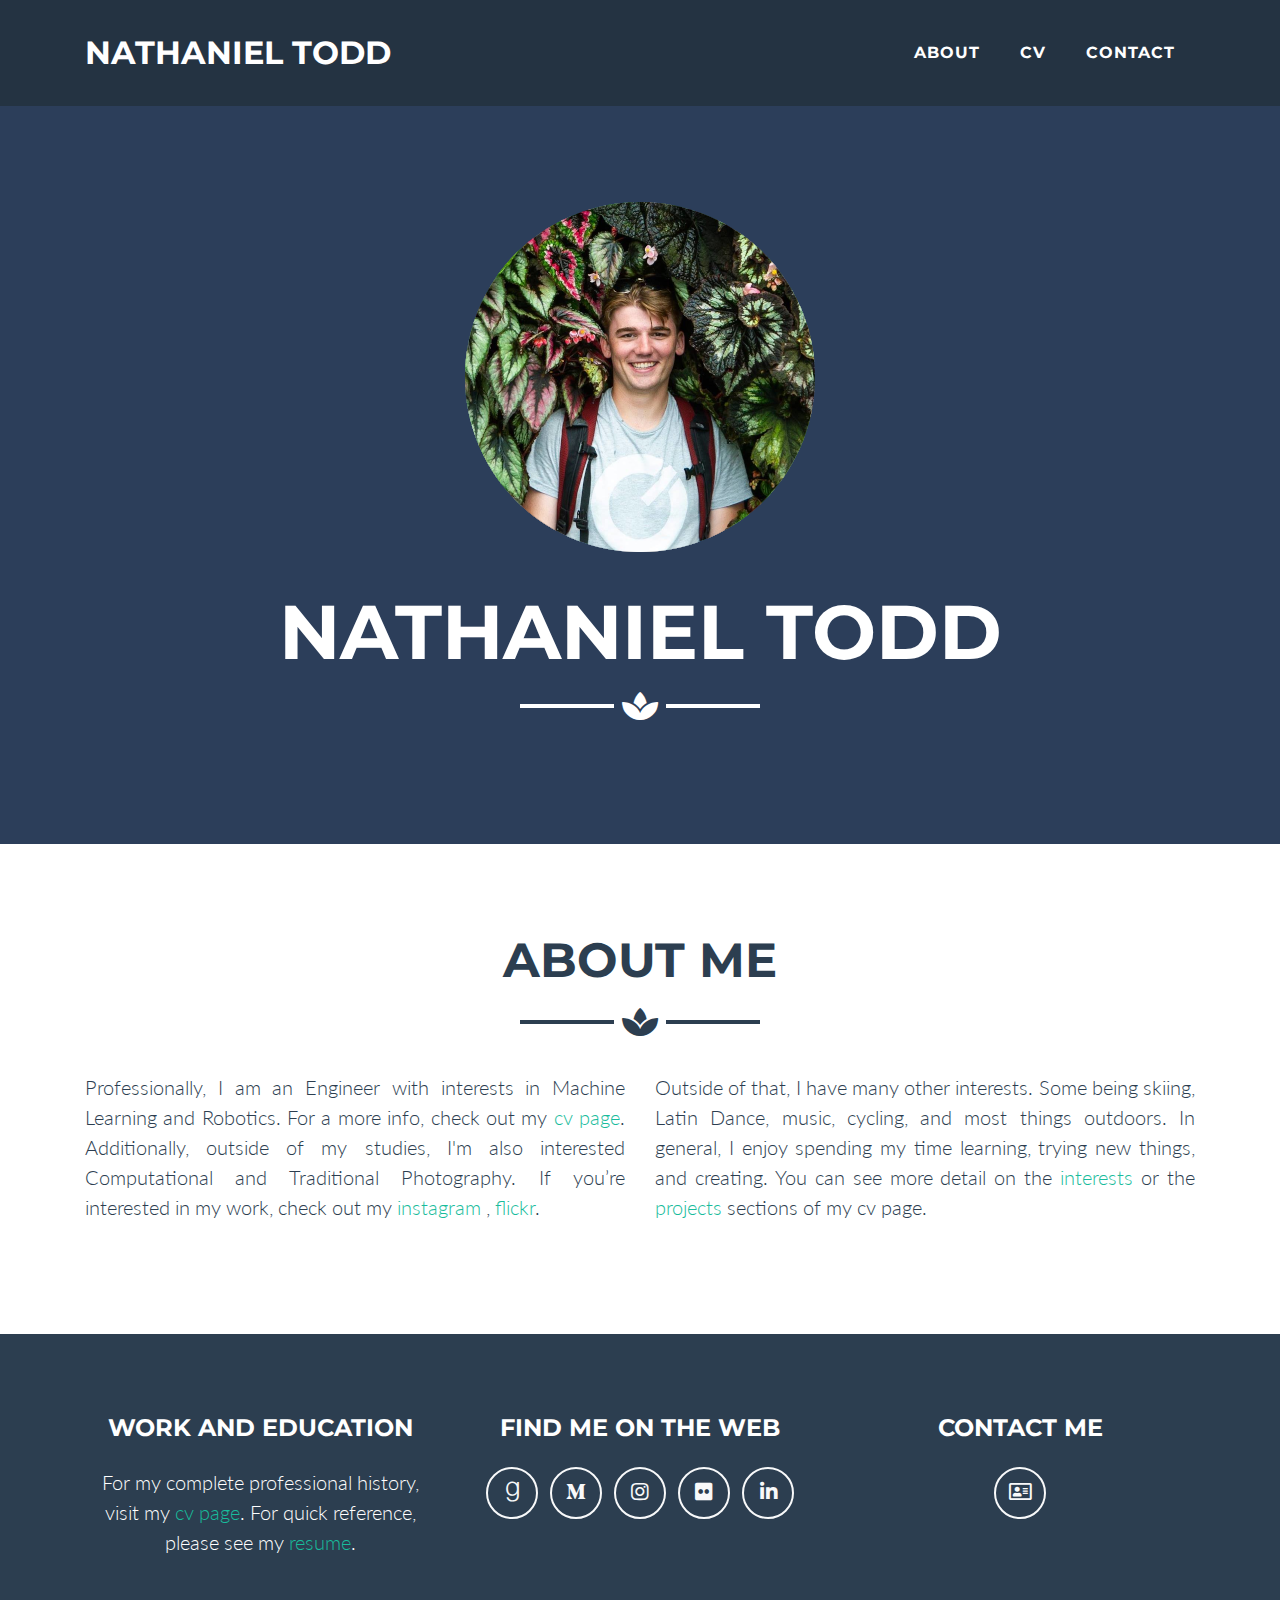
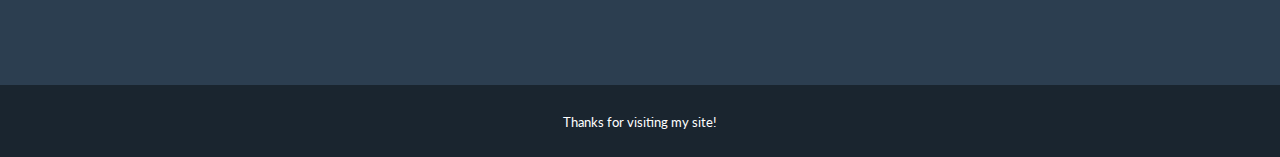
<file: index.html>
<!DOCTYPE html>
<html lang="en">

<head>

  <meta charset="utf-8">
  <meta name="viewport" content="width=device-width, initial-scale=1, shrink-to-fit=no">
  <meta name="description" content="">
  <meta name="author" content="">

  <title>Nathaniel Todd</title>

  <!-- Bootstrap core CSS -->
  <link href="vendor/bootstrap/css/bootstrap.min.css" rel="stylesheet">

  <!-- Custom fonts for this template -->
  <link href="vendor/fontawesome-free/css/all.min.css" rel="stylesheet" type="text/css">
  <link href="https://fonts.googleapis.com/css?family=Montserrat:400,700" rel="stylesheet" type="text/css">
  <link href="https://fonts.googleapis.com/css?family=Lato:400,700,400italic,700italic" rel="stylesheet" type="text/css">

  <!-- Plugin CSS -->
  <link href="vendor/magnific-popup/magnific-popup.css" rel="stylesheet" type="text/css">

  <!-- Custom styles for this template -->
  <link href="css/freelancer.css" rel="stylesheet">

</head>

<body id="page-top">

  <!-- Navigation -->
  <nav class="navbar navbar-expand-lg bg-secondary fixed-top text-uppercase" id="mainNav">
    <div class="container">
      <a class="navbar-brand js-scroll-trigger" href="#page-top">Nathaniel Todd</a>
      <button class="navbar-toggler navbar-toggler-right text-uppercase bg-primary text-white rounded" type="button" data-toggle="collapse" data-target="#navbarResponsive" aria-controls="navbarResponsive" aria-expanded="false" aria-label="Toggle navigation">
        Menu
        <i class="fas fa-bars"></i>
      </button>
      <div class="collapse navbar-collapse" id="navbarResponsive">
        <ul class="navbar-nav ml-auto">
          <li class="nav-item mx-0 mx-lg-1">
            <a class="nav-link py-3 px-0 px-lg-3 rounded js-scroll-trigger" href="#about">About</a>
          </li>
<!--           <li class="nav-item mx-0 mx-lg-1">
            <a class="nav-link py-3 px-0 px-lg-3 rounded js-scroll-trigger" href="https://nathanieltodd.github.io/photo/" target="_blank">Photography</a>
          </li> -->
          <li class="nav-item mx-0 mx-lg-1">
            <a class="nav-link py-3 px-0 px-lg-3 rounded js-scroll-trigger" href="https://nathanieltodd.github.io/cv/" target="_blank">CV</a>
          </li>
          <li class="nav-item mx-0 mx-lg-1">
            <a class="nav-link py-3 px-0 px-lg-3 rounded js-scroll-trigger" href="#contact">Contact</a>
          </li>
        </ul>
      </div>
    </div>
  </nav>

  <!-- Header -->
  <header class="masthead bg-primary text-white text-center">
    <div class="container">
      <img class="img-fluid mb-5 d-block mx-auto" src="img/profile.png" alt="">
      <h1 class="text-uppercase mb-0">Nathaniel Todd</h1>
    <hr class="star-light">
      <!--<h2 class="font-weight-light mb-0">Living - Learning - Creating</h2>-->
    </div>
  </header>

  <!-- About Section -->
  <section class="bg-three text-secondary mb-0" id="about">
    <div class="container">
      <h2 class="text-center text-uppercase text-secondary">About Me</h2>
      <hr class="star-dark mb-5">
      <div class="row">
        <div class="col-lg-6 mr-auto">
          <p style="text-align: justify;" class="lead">
          Professionally, I am an Engineer with interests in Machine Learning and Robotics. For a more info, check out my
          <a href="https://nathanieltodd.github.io/cv/" target="_blank">cv page</a>.
          Additionally, outside of my studies, I'm also interested Computational and Traditional Photography.
          If you’re interested in my work, check out my
          <a href="https://www.instagram.com/nathan.takes.photos/?fbclid=IwAR1nwXcFNrribU600mXzk94qZ2Lj-fjxkITPYBwGEH-xFe_nXvJk-RztU5I" target="_blank"> instagram </a>,
          <a href="https://www.flickr.com/photos/166984857@N06/" target="_blank">flickr</a>.
          </p>
        </div>
        <div class="col-lg-6 ml-auto">
          <p style="text-align: justify;" class="lead">
          Outside of that, I have many other interests. Some being skiing, Latin Dance, music, cycling, and most things outdoors. In general, I
          enjoy spending my time learning, trying new things, and creating. You can see more detail on the
          <a href="https://nathanieltodd.github.io/cv/#interests" target="_blank">interests</a> or the
          <a href="https://nathanieltodd.github.io/cv/#projects" target="_blank">projects</a> sections of my cv page.
          </p>
        </div>
      </div>
    </div>
  </section>

   <!-- resume -->
  <footer class="footer text-center" id="contact">
    <div class="container">
      <div class="row">
        <div class="col-md-4">
          <h4 class="text-uppercase mb-4">Work and Education</h4>
          <p class="lead mb-5">For my complete professional history, visit my
            <a href="https://nathanieltodd.github.io/cv/" target="_blank">cv page</a>. For quick reference, please see my
            <a href="http://nathanieltodd.com/cv/pdf/nathanieltodd.pdf" target="_blank">resume</a>.</p>
        </div>
        <div class="col-md-4 mb-5 mb-lg-0">
          <h4 class="text-uppercase mb-4">Find me on the web</h4>
          <ul class="list-inline mb-0">
            <li class="list-inline-item">
              <a class="btn btn-outline-light btn-social text-center rounded-circle" href="https://www.goodreads.com/user/show/76308004-nathaniel" target="_blank">
                <i class="fab fa-goodreads-g"></i>
              </a>
            </li>
            <li class="list-inline-item">
              <a class="btn btn-outline-light btn-social text-center rounded-circle" href="https://medium.com/@NathanielTodd" target="_blank">
                <i class="fab fa-medium-m"></i>
              </a>
            </li>
            <li class="list-inline-item">
              <a class="btn btn-outline-light btn-social text-center rounded-circle" href="https://www.instagram.com/nathan.takes.photos/?fbclid=IwAR1nwXcFNrribU600mXzk94qZ2Lj-fjxkITPYBwGEH-xFe_nXvJk-RztU5I" target="_blank">
                <i class="fab fa-instagram"></i>
              </a>
            </li>
            <li class="list-inline-item">
              <a class="btn btn-outline-light btn-social text-center rounded-circle" href="https://www.flickr.com/photos/166984857@N06/" target="_blank">
                <i class="fab fa-flickr"></i>
              </a>
            </li>
            <li class="list-inline-item">
              <a class="btn btn-outline-light btn-social text-center rounded-circle" href="https://www.linkedin.com/in/nathaniel-todd-79125b139/"  target="_blank">
                <i class="fab fa-fw fa-linkedin-in"></i>
              </a>
            </li>
          </ul>
        </div>
        <div class="col-md-4 mb-5 mb-lg-0">
          <h4 class="text-uppercase mb-4">Contact me</h4>
          <a class="btn btn-outline-light btn-social text-center rounded-circle" href="https://forms.gle/Bfc7u19kTiNagfkW9" target="_blank">
            <i class="far fa-address-card"></i>
          </a>
      </div>
    </div>
  </footer>

  <div class="copyright py-4 text-center text-white">
    <div class="container">
      <small>Thanks for visiting my site!</small>
    </div>
  </div>

  <!-- Scroll to Top Button (Only visible on small and extra-small screen sizes) -->
  <div class="scroll-to-top d-lg-none position-fixed ">
    <a class="js-scroll-trigger d-block text-center text-white rounded" href="#page-top">
      <i class="fa fa-chevron-up"></i>
    </a>
  </div>

  <!-- Bootstrap core JavaScript -->
  <script src="vendor/jquery/jquery.min.js"></script>
  <script src="vendor/bootstrap/js/bootstrap.bundle.min.js"></script>

  <!-- Plugin JavaScript -->
  <script src="vendor/jquery-easing/jquery.easing.min.js"></script>
  <script src="vendor/magnific-popup/jquery.magnific-popup.min.js"></script>

  <!-- Contact Form JavaScript -->
  <script src="js/jqBootstrapValidation.js"></script>
  <script src="js/contact_me.js"></script>

  <!-- Custom scripts for this template -->
  <script src="js/freelancer.min.js"></script>

</body>

</html>
</file>
<file: css/freelancer.css>
/*!
 * Start Bootstrap - Freelancer v5.0.4 (https://startbootstrap.com/template-overviews/freelancer)
 * Copyright 2013-2019 Start Bootstrap
 * Licensed under MIT (https://github.com/BlackrockDigital/startbootstrap-freelancer/blob/master/LICENSE)
 */

body {
  font-family: 'Lato';
}

h1,
h2,
h3,
h4,
h5,
h6 {
  font-weight: 700;
  font-family: 'Montserrat';
}

hr.star-light,
hr.star-dark {
  max-width: 15rem;
  padding: 0;
  text-align: center;
  border: none;
  border-top: solid 0.25rem;
  margin-top: 2.5rem;
  margin-bottom: 2.5rem;
  margin-left: auto;
  margin-right: auto;
}

hr.star-light:after,
hr.star-dark:after {
  position: relative;
  top: -.8em;
  display: inline-block;
  padding: 0 0.25em;
  content: '\f5bb';
  font-family: "Font Awesome 5 Free";
  font-weight: 900;
  font-size: 2em;
}

hr.star-light {
  border-color: #fff;
}

hr.star-light:after {
  color: #fff;
  background-color: rgb(44, 62, 90);
}

hr.star-dark {
  border-color: #2C3E50;
}

hr.star-dark:after {
  color: #2C3E50;
  background-color: white;
}

section {
  padding: 6rem 0;
}

section h2 {
  font-size: 2.25rem;
  line-height: 2rem;
}

@media (min-width: 992px) {
  section h2 {
    font-size: 3rem;
    line-height: 2.5rem;
  }
}

.btn-xl {
  padding: 1rem 1.75rem;
  font-size: 1.25rem;
}

.btn-social {
  width: 3.25rem;
  height: 3.25rem;
  font-size: 1.25rem;
  line-height: 2rem;
}

.scroll-to-top {
  z-index: 1042;
  right: 1rem;
  bottom: 1rem;
  display: none;
}

.scroll-to-top a {
  width: 3.5rem;
  height: 3.5rem;
  background-color: rgba(33, 37, 41, 0.5);
  line-height: 3.1rem;
}

#mainNav {
  padding-top: 1rem;
  padding-bottom: 1rem;
  font-weight: 700;
  font-family: 'Montserrat';
}

#mainNav .navbar-brand {
  color: #fff;
}

#mainNav .navbar-nav {
  margin-top: 1rem;
  letter-spacing: 0.0625rem;
}

#mainNav .navbar-nav li.nav-item a.nav-link {
  color: #fff;
}

#mainNav .navbar-nav li.nav-item a.nav-link:hover {
  color: #18BC9C;
}

#mainNav .navbar-nav li.nav-item a.nav-link:active, #mainNav .navbar-nav li.nav-item a.nav-link:focus {
  color: #fff;
}

#mainNav .navbar-nav li.nav-item a.nav-link.active {
  color: #18BC9C;
}

#mainNav .navbar-toggler {
  font-size: 80%;
  padding: 0.8rem;
}

@media (min-width: 992px) {
  #mainNav {
    padding-top: 1.5rem;
    padding-bottom: 1.5rem;
    -webkit-transition: padding-top 0.3s, padding-bottom 0.3s;
    transition: padding-top 0.3s, padding-bottom 0.3s;
  }
  #mainNav .navbar-brand {
    font-size: 2em;
    -webkit-transition: font-size 0.3s;
    transition: font-size 0.3s;
  }
  #mainNav .navbar-nav {
    margin-top: 0;
  }
  #mainNav .navbar-nav > li.nav-item > a.nav-link.active {
    color: #fff;
    background: #18BC9C;
  }
  #mainNav .navbar-nav > li.nav-item > a.nav-link.active:active, #mainNav .navbar-nav > li.nav-item > a.nav-link.active:focus, #mainNav .navbar-nav > li.nav-item > a.nav-link.active:hover {
    color: #fff;
    background: #18BC9C;
  }
  #mainNav.navbar-shrink {
    padding-top: 0.5rem;
    padding-bottom: 0.5rem;
  }
  #mainNav.navbar-shrink .navbar-brand {
    font-size: 1.5em;
  }
}

header.masthead {
  padding-top: calc(6rem + 72px);
  padding-bottom: 6rem;
}

header.masthead h1 {
  font-size: 3rem;
  line-height: 3rem;
}

header.masthead h2 {
  font-size: 1.3rem;
  font-family: 'Lato';
}

@media (min-width: 992px) {
  header.masthead {
    padding-top: calc(6rem + 106px);
    padding-bottom: 6rem;
  }
  header.masthead h1 {
    font-size: 4.75em;
    line-height: 4rem;
  }
  header.masthead h2 {
    font-size: 1.75em;
  }
}

.portfolio {
  margin-bottom: -15px;
}

.portfolio .portfolio-item {
  position: relative;
  display: block;
  max-width: 25rem;
  margin-bottom: 15px;
}

.portfolio .portfolio-item .portfolio-item-caption {
  -webkit-transition: all ease 0.5s;
  transition: all ease 0.5s;
  opacity: 0;
  background-color: rgba(24, 188, 156, 0.9);
}

.portfolio .portfolio-item .portfolio-item-caption:hover {
  opacity: 1;
}

.portfolio .portfolio-item .portfolio-item-caption .portfolio-item-caption-content {
  font-size: 1.5rem;
}

@media (min-width: 576px) {
  .portfolio {
    margin-bottom: -30px;
  }
  .portfolio .portfolio-item {
    margin-bottom: 30px;
  }
}

.portfolio-modal .portfolio-modal-dialog {
  padding: 3rem 1rem;
  min-height: calc(100vh - 2rem);
  margin: 1rem calc(1rem - 8px);
  position: relative;
  z-index: 2;
  -webkit-box-shadow: 0 0 3rem 1rem rgba(0, 0, 0, 0.5);
  box-shadow: 0 0 3rem 1rem rgba(0, 0, 0, 0.5);
}

.portfolio-modal .portfolio-modal-dialog .close-button {
  position: absolute;
  top: 2rem;
  right: 2rem;
}

.portfolio-modal .portfolio-modal-dialog .close-button i {
  line-height: 38px;
}

.portfolio-modal .portfolio-modal-dialog h2 {
  font-size: 2rem;
}

@media (min-width: 768px) {
  .portfolio-modal .portfolio-modal-dialog {
    min-height: 100vh;
    padding: 5rem;
    margin: 3rem calc(3rem - 8px);
  }
  .portfolio-modal .portfolio-modal-dialog h2 {
    font-size: 3rem;
  }
}

.floating-label-form-group {
  position: relative;
  border-bottom: 1px solid #e9ecef;
}

.floating-label-form-group input,
.floating-label-form-group textarea {
  font-size: 1.5em;
  position: relative;
  z-index: 1;
  padding-right: 0;
  padding-left: 0;
  resize: none;
  border: none;
  border-radius: 0;
  background: none;
  -webkit-box-shadow: none !important;
  box-shadow: none !important;
}

.floating-label-form-group label {
  font-size: 0.85em;
  line-height: 1.764705882em;
  position: relative;
  z-index: 0;
  top: 2em;
  display: block;
  margin: 0;
  -webkit-transition: top 0.3s ease, opacity 0.3s ease;
  transition: top 0.3s ease, opacity 0.3s ease;
  vertical-align: middle;
  vertical-align: baseline;
  opacity: 0;
}

.floating-label-form-group:not(:first-child) {
  padding-left: 14px;
  border-left: 1px solid #e9ecef;
}

.floating-label-form-group-with-value label {
  top: 0;
  opacity: 1;
}

.floating-label-form-group-with-focus label {
  color: #18BC9C;
}

form .row:first-child .floating-label-form-group {
  border-top: 1px solid #e9ecef;
}

.footer {
  padding-top: 5rem;
  padding-bottom: 5rem;
  background-color: #2C3E50;
  color: #fff;
}

.copyright {
  background-color: #1a252f;
}

a {
  color: #18BC9C;
}

a:focus, a:hover, a:active {
  color: #128f76;
}

.btn {
  border-width: 2px;
}

.bg-primary {
  background-color: rgb(44, 62, 90) !important;
}

.bg-secondary {
  background-color: #243342 !important;
}



.text-primary {
  color: #18BC9C !important;
}

.text-secondary {
  color: #2C3E50 !important;
}

.btn-primary {
  background-color: #18BC9C;
  border-color: #18BC9C;
}

.btn-primary:hover, .btn-primary:focus, .btn-primary:active {
  background-color: #128f76;
  border-color: #128f76;
}

.btn-secondary {
  background-color: #2C3E50;
  border-color: #2C3E50;
}

.btn-secondary:hover, .btn-secondary:focus, .btn-secondary:active {
  background-color: #1a252f;
  border-color: #1a252f;
}
</file>
